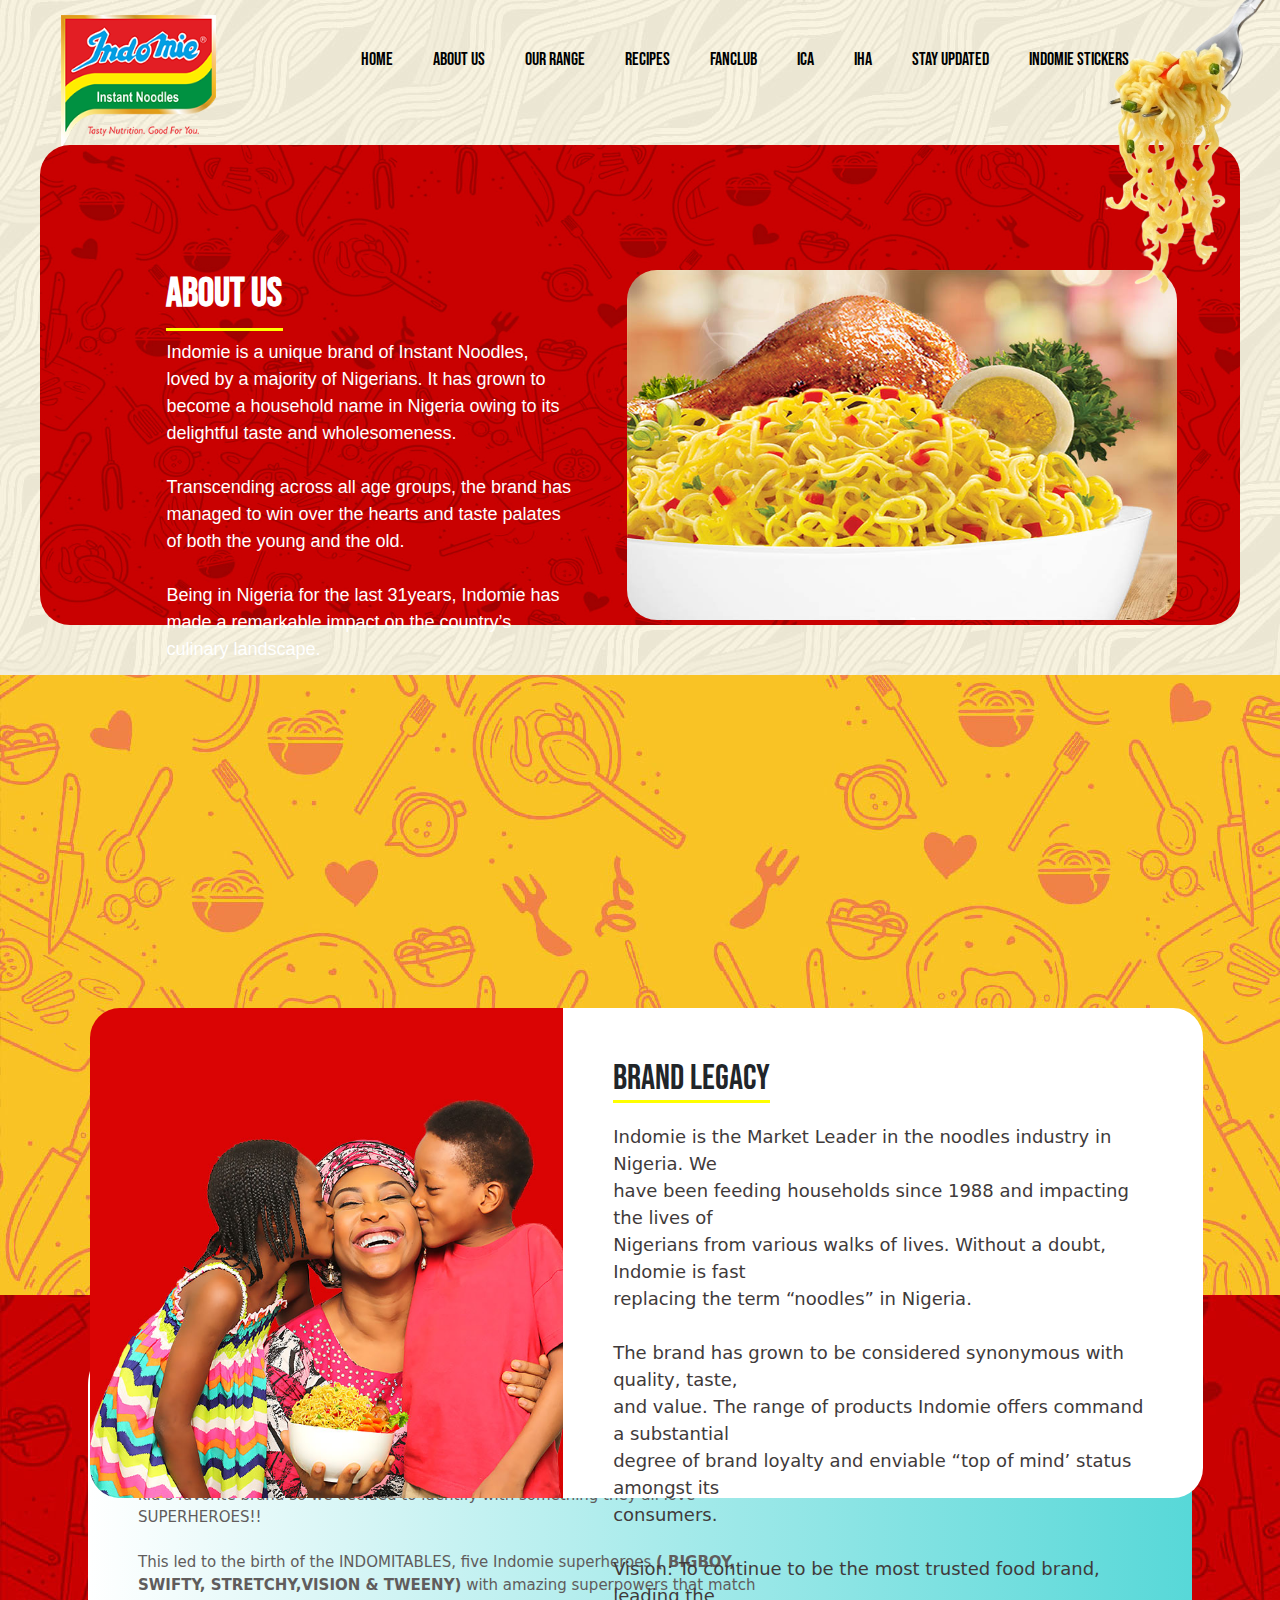
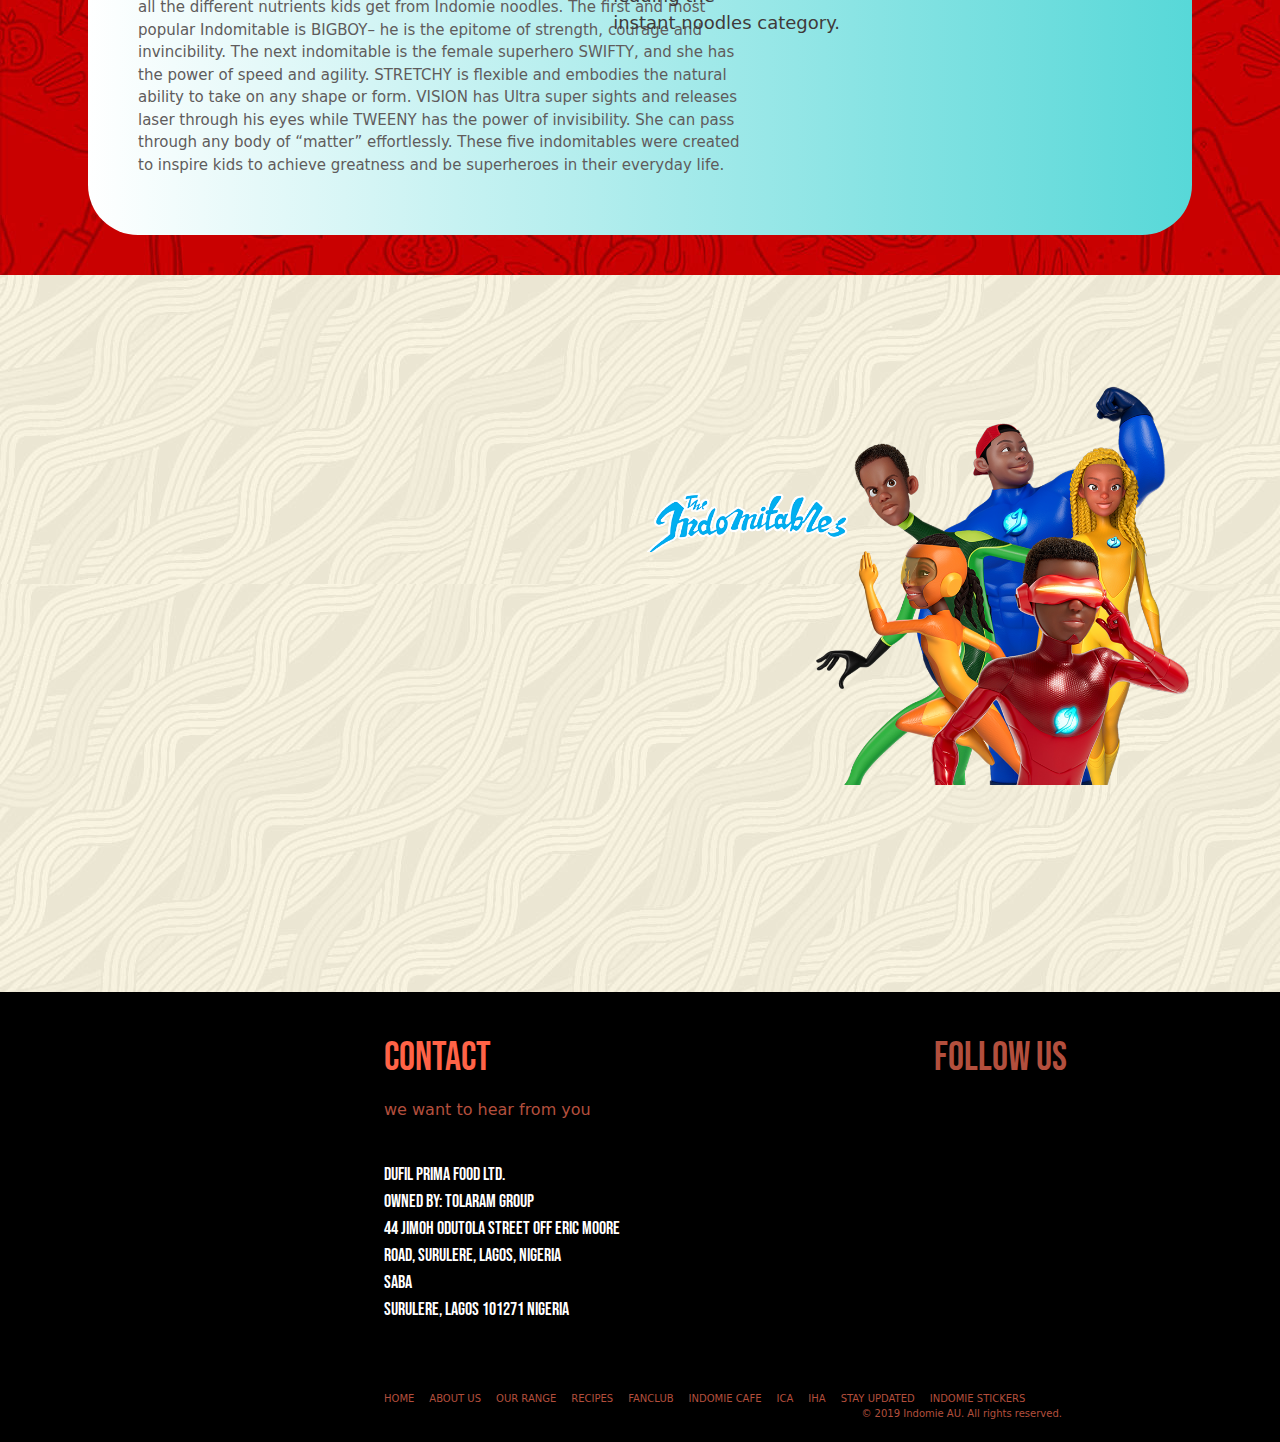
<file: ABOUT US/index.html>
<!DOCTYPE html>
<html lang="en">
<head>
    <meta charset="UTF-8">
    <meta name="viewport" content="width=a, initial-scale=1.0">
    <title>Document</title>
    <link rel="stylesheet" href="about.css">
    <link rel="stylesheet" href="https://cdn.jsdelivr.net/npm/bootstrap@5.3.5/dist/css/bootstrap.min.css">
</head>
<body>
    <header>
        <div class="logo">
            <img src="../indomie-new.png" alt="" width="155px" height="135px">
        </div>

        <div>
            <nav>
                <ul class="nav-list">
                    <li><a class="hoe" href="../index.html">HOME</a></li>
                    <li><a class="hoe" href="../ABOUT US/index.html">ABOUT US</a></li>
                    <li><a class="hoe" href="../OUR RANGE/range.html">OUR RANGE</a></li>
                    <li><a class="hoe" href="../RECIPE/recipe.html">RECIPES</a></li>
                    <li><a class="hoe" href="#">FANCLUB</a></li>
                    <li><a class="hoe" href="#">ICA</a></li>
                    <li><a class="hoe" href="#">IHA</a></li>
                    <li><a class="hoe" href="../STAY UPDATED/stayupdated.html">STAY UPDATED</a></li>
                    <li><a class="hoe" href="#">INDOMIE STICKERS</a></li>
                </ul>
            </nav>
        </div>
    </header>
    <div>
        <img class="homebg mx-auto d-block" src="../home-bottom-bg (1).png" alt="">
        <div class="imgcon">
            <div class="textcon">
                <h1 class="abt">ABOUT US</h1>
                <p>Indomie is a unique brand of Instant Noodles, <br> loved by a majority of Nigerians. It has grown to <br> become a household name in Nigeria owing to its <br> delightful taste and wholesomeness. <br>
                    <br>
                Transcending across all age groups, the brand has <br> managed to win over the hearts and taste palates <br> of both the young and the old. <br>
                    <br>
                Being in Nigeria for the last 31years, Indomie has <br> made a remarkable impact on the country’s <br> culinary landscape.</p>
            </div>
            <div>
                <img class="imgnod" src="../about_nod_1.jpg" alt="" height="350px" width="550px">
            </div>
        </div>
        <div>
            <img class="spoon" src="../spoon.png" alt="" height="200px">
        </div>
    </div>

    <section class="conta">
        <div class="rec"></div>
        <div>
            <div class="res">
                <h1 class="bran">BRAND LEGACY</h1>
                <p class="mar">Indomie is the Market Leader in the noodles industry in Nigeria. We <br> have been feeding households since 1988 and impacting the lives of <br> Nigerians from various walks of lives. Without a doubt, Indomie is fast <br> replacing the term “noodles” in Nigeria.
                <br>
                <br>
                The brand has grown to be considered synonymous with quality, taste, <br> and value. The range of products Indomie offers command a substantial <br> degree of brand loyalty and enviable “top of mind’ status amongst its <br> consumers.
                <br>
                <br>
                Vision: To continue to be the most trusted food brand, leading the <br> instant noodles category.
                </p>
            </div>
        </div>
    </section>

    <section class="sec">
        <div class="sect mx-auto d-block d-flex">
            <div>
                <h1 class="thein">THE INDOMITABLES</h1>
                <P class="asa">As a household name in Nigeria, we also wanted to stamp our authority as every <br> kid’s favorite brand so we decided to identify with something they all love- <br> SUPERHEROES!!
                <br>
                <br>
                This led to the birth of the INDOMITABLES, five Indomie superheroes <b>( BIGBOY, <br>
                SWIFTY, STRETCHY,VISION & TWEENY)</b> with amazing superpowers that match <br>
                all the different nutrients kids get from Indomie noodles. The first and most <br>
                popular Indomitable is BIGBOY– he is the epitome of strength, courage and <br>
                invincibility. The next indomitable is the female superhero SWIFTY, and she has <br>
                the power of speed and agility. STRETCHY is flexible and embodies the natural <br>
                ability to take on any shape or form. VISION has Ultra super sights and releases <br>
                laser through his eyes while TWEENY has the power of invisibility. She can pass <br>
                through any body of “matter” effortlessly. These five indomitables were created <br>
                to inspire kids to achieve greatness and be superheroes in their everyday life.
                </P>
            </div>
            <img class="png" src="../the_indomitables.png" alt="" width="550px" height="400px">
        </div>
    </section>

    <!-- footer -->
     <section class="footer">
        <p class="cont">Contact</p>
        <p class="wew">we want to hear from you</p>
        <p class="duf">Dufil Prima Food Ltd. <br>
            Owned by: Tolaram Group <br>
            44 Jimoh Odutola Street Off Eric Moore <br> Road, Surulere, Lagos, Nigeria <br>
            Saba <br>
            Surulere, Lagos 101271
            Nigeria</p>
        <div>
            <p class="foll">Follow us</p>
            <a href="#"><i class="bi bi-facebook"></i></a>
            <a href="#"><i class="bi bi-instagram"></i></a>
            <a href="#"><i class="bi bi-twitter"></i></a>
            <a href="#"><i class="bi bi-youtube"></i></a>
        </div>
        <div  class="copy">
            <nav class="na">
                <ul class="nav-list1">
                    <li><a class="hom" href="../index.html">HOME</a></li>
                    <li><a class="hom" href="../ABOUT US/index.html">ABOUT US</a></li>
                    <li><a class="hom" href="../OUR RANGE/range.html">OUR RANGE</a></li>
                    <li><a class="hom" href="../RECIPE/recipe.html">RECIPES</a></li>
                    <li><a class="hom" href="#">FANCLUB</a></li>
                    <li><a class="hom" href="#">INDOMIE CAFE</a></li>
                    <li><a class="hom" href="#">ICA</a></li>
                    <li><a class="hom" href="#">IHA</a></li>
                    <li><a class="hom" href="../STAY UPDATED/stayupdated.html">STAY UPDATED</a></li>
                    <li><a class="hom" href="#">INDOMIE STICKERS</a></li>
                </ul>
            </nav>
        </div>
        <div class="copy1">
            <p>© 2019 Indomie AU. All rights reserved.</p>
        </div>
    </section>
</body>
</html>
</file>
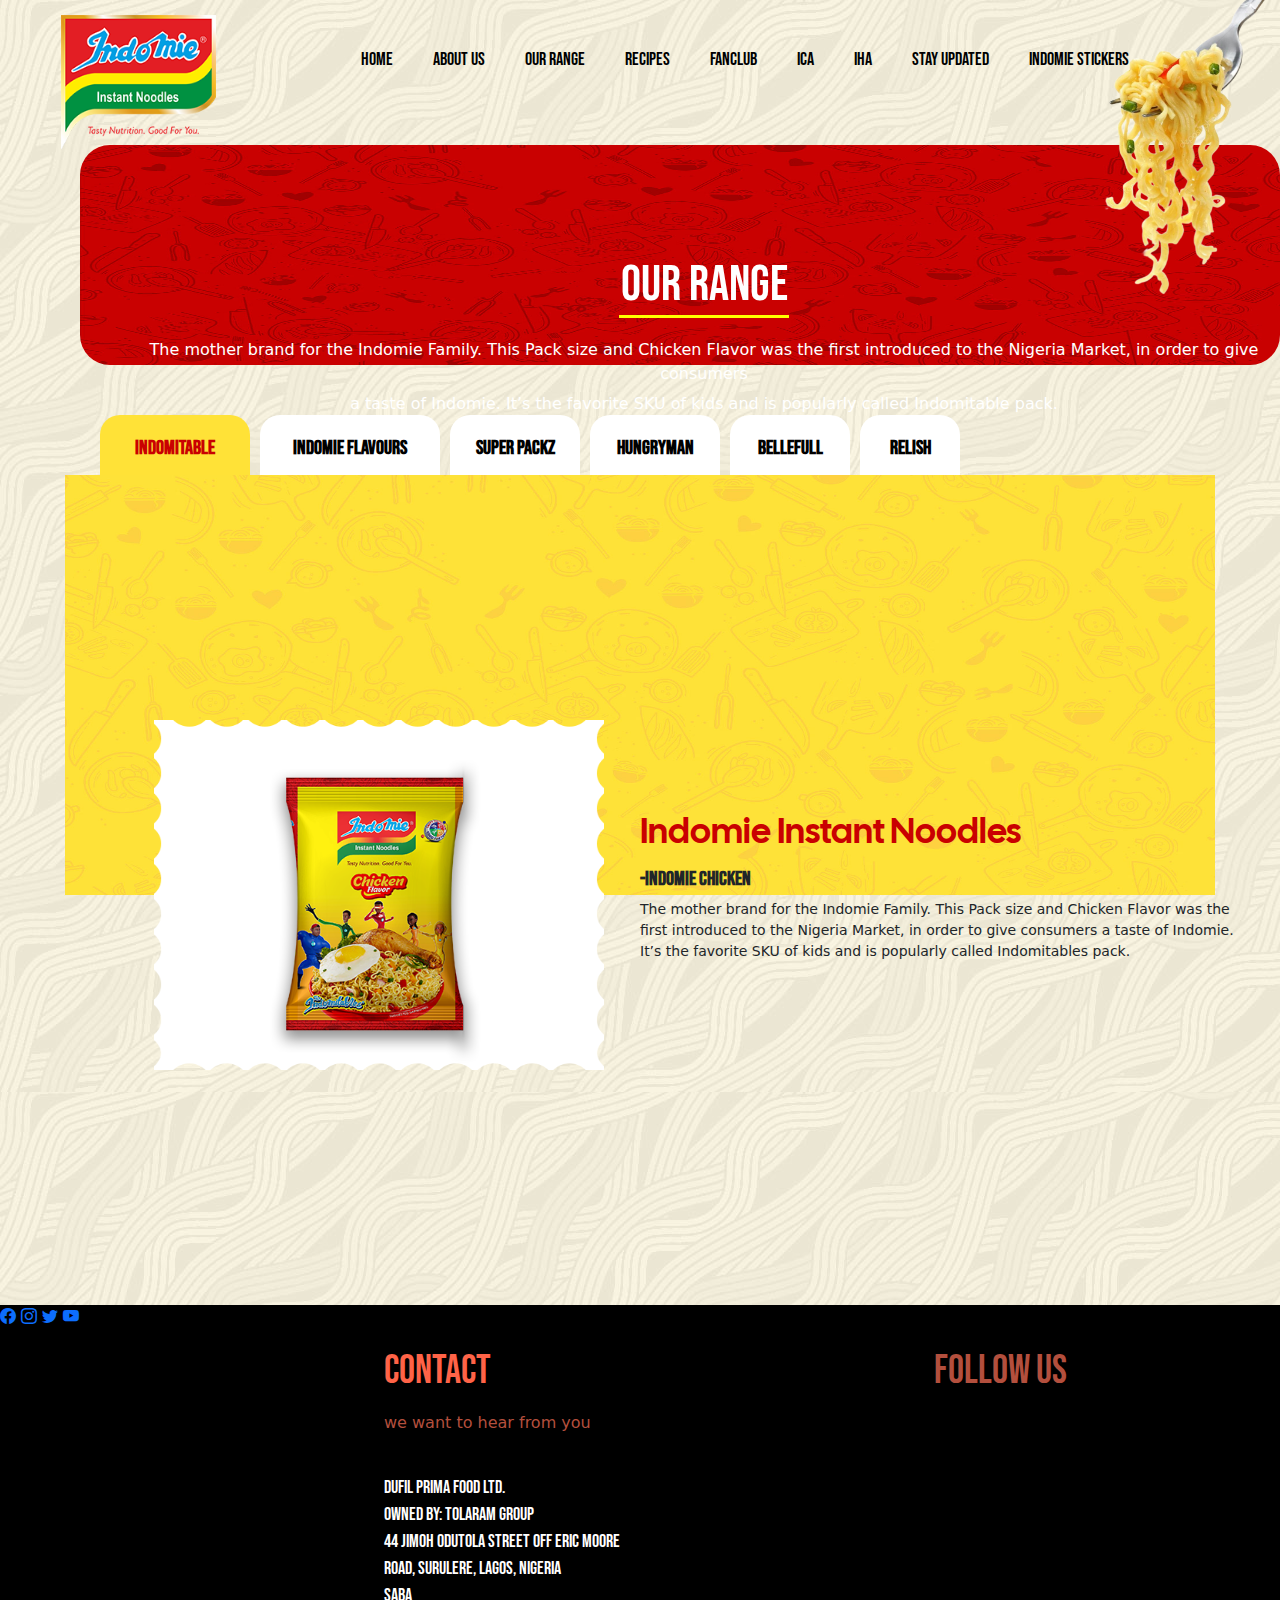
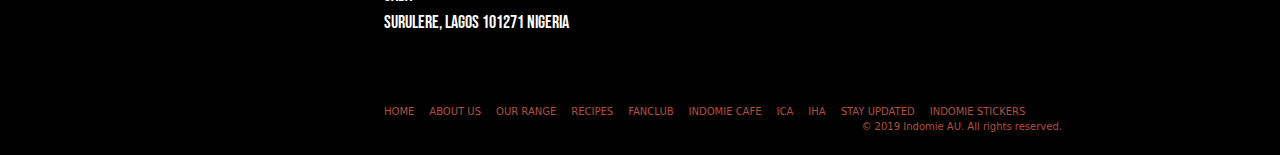
<file: OUR RANGE/range.html>
<!DOCTYPE html>
<html lang="en">
<head>
    <meta charset="UTF-8">
    <meta name="viewport" content="width=device-width, initial-scale=1.0">
    <title>Document</title>
    <link rel="stylesheet" href="./range.css">
     <link rel="stylesheet" href="https://cdn.jsdelivr.net/npm/bootstrap@5.3.5/dist/css/bootstrap.min.css">
    <link rel="stylesheet" href="https://cdn.jsdelivr.net/npm/bootstrap-icons@1.10.5/font/bootstrap-icons.css">
</head>
<body>
    <header>
        <div class="logo">
            <img src="../indomie-new.png" alt="" width="155px" height="135px">
        </div>

        <div>
            <nav>
                <ul class="nav-list">
                    <li><a class="hoe" href="../index.html">HOME</a></li>
                    <li><a class="hoe" href="../ABOUT US/index.html">ABOUT US</a></li>
                    <li><a class="hoe" href="./range.html">OUR RANGE</a></li>
                    <li><a class="hoe" href="#">RECIPES</a></li>
                    <li><a class="hoe" href="#">FANCLUB</a></li>
                    <li><a class="hoe" href="#">ICA</a></li>
                    <li><a class="hoe" href="#">IHA</a></li>
                    <li><a class="hoe" href="../STAY UPDATED/stayupdated.html">STAY UPDATED</a></li>
                    <li><a class="hoe" href="#">INDOMIE STICKERS</a></li>
                </ul>
            </nav>
        </div>
    </header>

    <section>
        <div>
            <img class="homepage" src="../inner-bg-2.jpg" alt="">
            <div class="cen">
                <h1 class="stay">OUR RANGE</h1>
                <p class="tex">The mother brand for the Indomie Family. This Pack size and Chicken Flavor was the first introduced to the Nigeria Market, in order to give consumers<br></p>
                <p class="tes">a taste of Indomie. It’s the favorite SKU of kids and is popularly called Indomitable pack.</p>
            </div>
        </div>
        <div>
            <img class="spoon" src="../spoon.png" alt="" height="200px">
        </div>
    </section>

    <section class="cup">
        <div class="tab">
            <a href="#">Indomitable</a>
        </div>
        <div class="able2">
            <a href="#">Indomie Flavours</a>
        </div>
        <div class="able3">
            <a href="#">Super packz</a>
        </div>
        <div class="able3">
            <a href="#">Hungryman</a>
        </div>
        <div class="able4">
            <a href="#">Bellefull</a>
        </div>
        <div class="able1">
            <a href="#">Relish</a>
        </div>
    </section>

    <section class="ion">
         <div>
            <img class="mx-auto d-block" src="../inner-bg-1.jpg" alt="" width="1150px" height="420px">
        </div>

        <div class="duct">
            <img src="../product-bg.png" alt="" width="450px" height="350px">
        </div>

        <div class="ken">
            <img src="../Chicken-70g-use.png" alt="" width="400px" height="320px">
        </div>

        <div class="all">
            <h1 class="tant">Indomie Instant Noodles</h1>
            <h1 class="chic">-Indomie Chicken</h1>
            <p class="mot">The mother brand for the Indomie Family. This Pack size and Chicken Flavor was the <br>
                first introduced to the Nigeria Market, in order to give consumers a taste of Indomie. <br>
                It’s the favorite SKU of kids and is popularly called Indomitables pack.</p>
        </div>
    </section>

     <!-- footer -->
     <section class="footer">
        <p class="cont">Contact</p>
        <p class="wew">we want to hear from you</p>
        <p class="duf">Dufil Prima Food Ltd. <br>
            Owned by: Tolaram Group <br>
            44 Jimoh Odutola Street Off Eric Moore <br> Road, Surulere, Lagos, Nigeria <br>
            Saba <br>
            Surulere, Lagos 101271
            Nigeria</p>
        <div>
            <p class="foll">Follow us</p>
            <a href="#"><i class="bi bi-facebook"></i></a>
            <a href="#"><i class="bi bi-instagram"></i></a>
            <a href="#"><i class="bi bi-twitter"></i></a>
            <a href="#"><i class="bi bi-youtube"></i></a>
        </div>
        <div  class="copy">
            <nav class="na">
                <ul class="nav-list1">
                    <li><a class="hom" href="../index.html">HOME</a></li>
                    <li><a class="hom" href="../ABOUT US/index.html">ABOUT US</a></li>
                    <li><a class="hom" href="./range.html">OUR RANGE</a></li>
                    <li><a class="hom" href="#">RECIPES</a></li>
                    <li><a class="hom" href="#">FANCLUB</a></li>
                    <li><a class="hom" href="#">INDOMIE CAFE</a></li>
                    <li><a class="hom" href="#">ICA</a></li>
                    <li><a class="hom" href="#">IHA</a></li>
                    <li><a class="hom" href="../STAY UPDATED/stayupdated.html">STAY UPDATED</a></li>
                    <li><a class="hom" href="#">INDOMIE STICKERS</a></li>
                </ul>
            </nav>
        </div>
        <div class="copy1">
            <p>© 2019 Indomie AU. All rights reserved.</p>
        </div>
    </section>
   
</body>
</html>
</file>
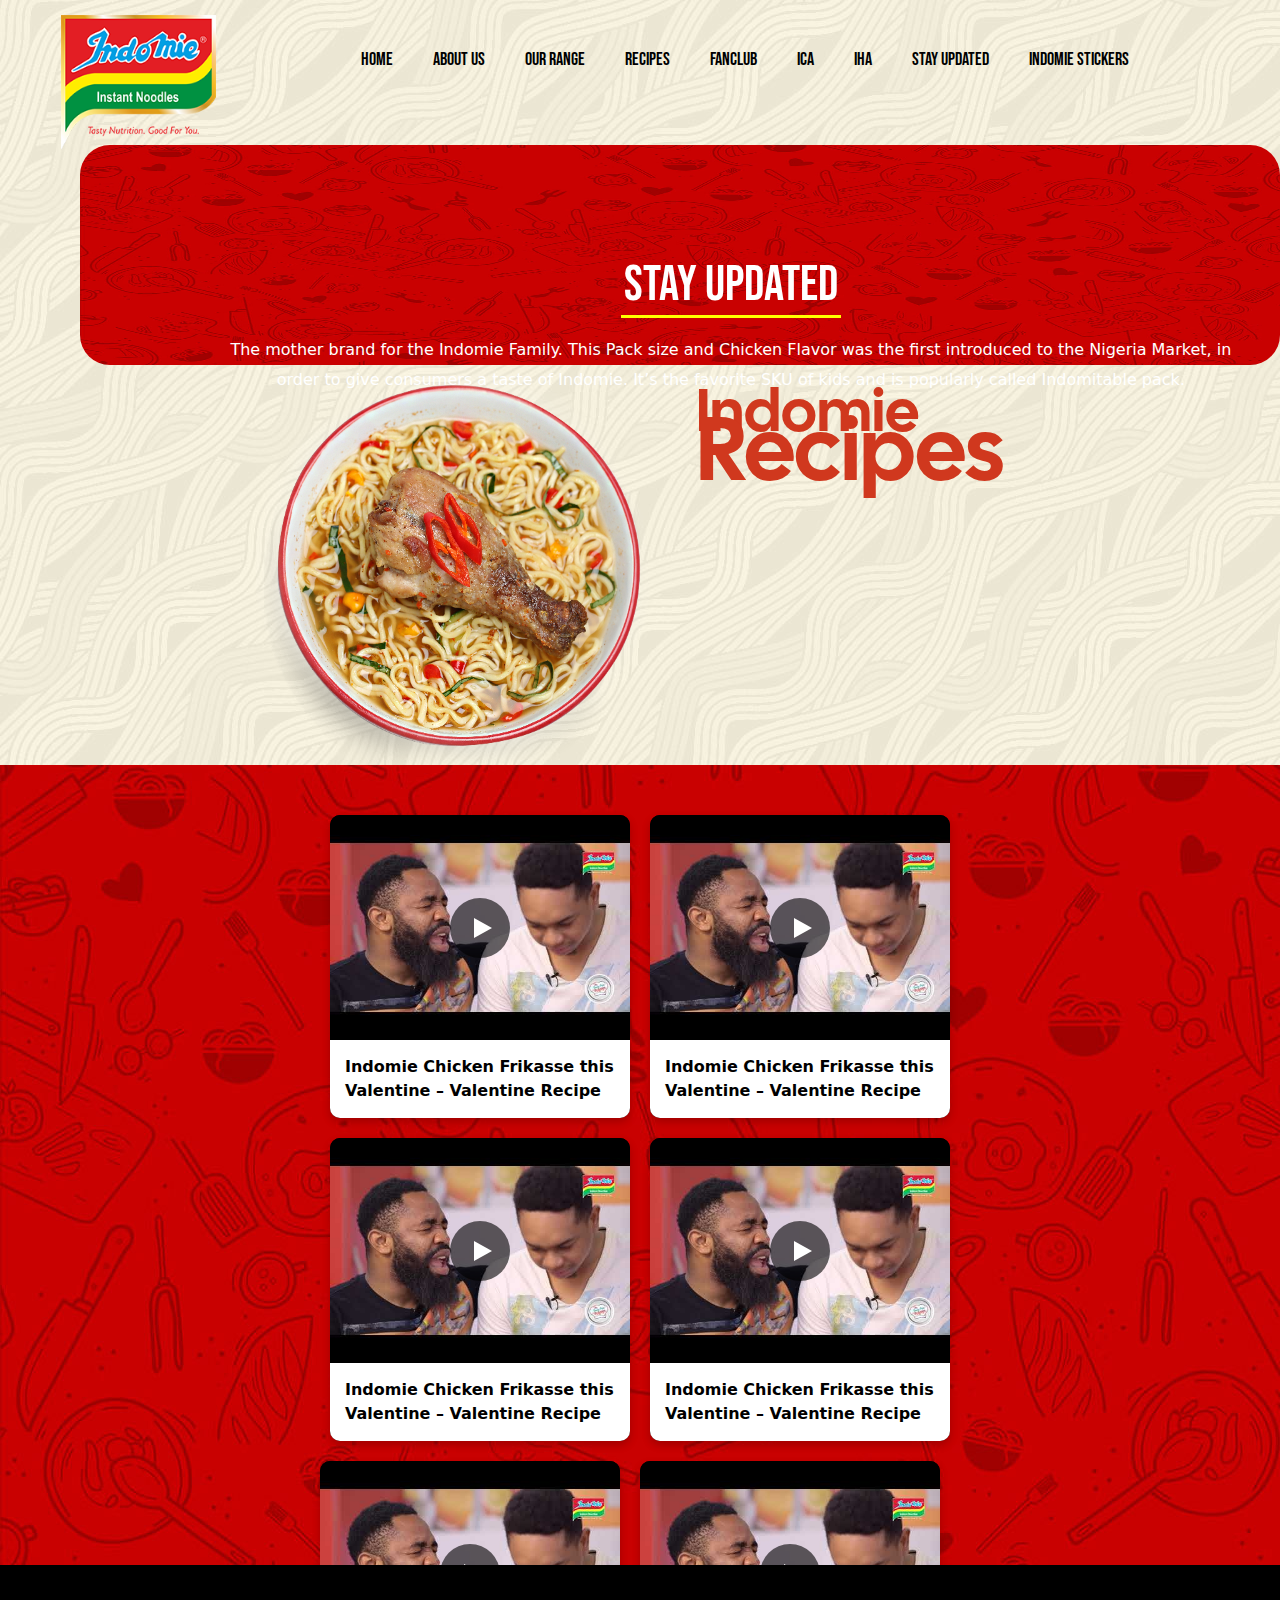
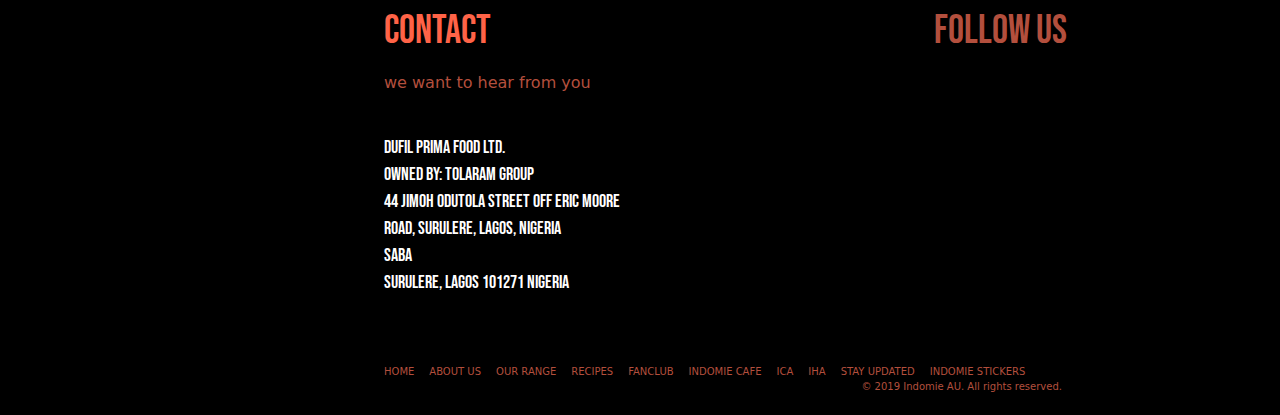
<file: RECIPE/recipe.html>
<!DOCTYPE html>
<html lang="en">
<head>
    <meta charset="UTF-8">
    <meta name="viewport" content="width=device-width, initial-scale=1.0">
    <title>Document</title>
    <link rel="stylesheet" href="./recipe.css">
        <link rel="stylesheet" href="https://cdn.jsdelivr.net/npm/bootstrap@5.3.5/dist/css/bootstrap.min.css">
</head>
<body>
    <header>
        <div class="logo">
            <img src="../indomie-new.png" alt="" width="155px" height="135px">
        </div>

        <div>
            <nav>
                <ul class="nav-list">
                    <li><a class="hoe" href="../index.html">HOME</a></li>
                    <li><a class="hoe" href="../ABOUT US/index.html">ABOUT US</a></li>
                    <li><a class="hoe" href="./range.html">OUR RANGE</a></li>
                    <li><a class="hoe" href="./recipe.html">RECIPES</a></li>
                    <li><a class="hoe" href="#">FANCLUB</a></li>
                    <li><a class="hoe" href="#">ICA</a></li>
                    <li><a class="hoe" href="#">IHA</a></li>
                    <li><a class="hoe" href="../STAY UPDATED/stayupdated.html">STAY UPDATED</a></li>
                    <li><a class="hoe" href="#">INDOMIE STICKERS</a></li>
                </ul>
            </nav>
        </div>
    </header>

    <section>
        <div>
            <img class="homepage" src="../inner-bg-2.jpg" alt="">
            <div class="cen">
                <h1 class="stay">STAY UPDATED</h1>
                <p class="tex">The mother brand for the Indomie Family. This Pack size and Chicken Flavor was the first introduced to the Nigeria Market, in <br></p>
                <p class="tes">order to give consumers a taste of Indomie. It’s the favorite SKU of kids and is popularly called Indomitable pack.</p>
            </div>
        </div>
    </section>

    <section>
        <div class="recip">
            <img src="../recipes.png" alt="" width="400px" height="400px">
            <div>
                <p class="indores">Indomie</p>
                <p class="indore">Recipes</p>
            </div>
        </div>
    </section>

    <section class="last">
        <div class="video-card">
            <div class="video-wrapper">
                <a href="https://www.youtube.com/watch?v=hiY03khQlsc"><img src="./my-cookbook-1.jpg" alt=""></a>
                <div class="play-button"></div>
            </div>
            <div class="video-title">
                <a href="#">Indomie Chicken Frikasse this Valentine – Valentine Recipe</a>
            </div>
        </div>
        <div class="video-card">
            <div class="video-wrapper">
                <a href="https://www.youtube.com/watch?v=hiY03khQlsc"><img src="./my-cookbook-1.jpg" alt=""></a>
                <div class="play-button"></div>
            </div>
            <div class="video-title">
                <a href="#">Indomie Chicken Frikasse this Valentine – Valentine Recipe</a>
            </div>
        </div>
        <div class="video-card">
            <div class="video-wrapper">
                <a href="https://www.youtube.com/watch?v=hiY03khQlsc"><img src="./my-cookbook-1.jpg" alt=""></a>
                <div class="play-button"></div>
            </div>
            <div class="video-title">
                <a href="#">Indomie Chicken Frikasse this Valentine – Valentine Recipe</a>
            </div>
        </div>
        <div class="video-card">
            <div class="video-wrapper">
                <a href="https://www.youtube.com/watch?v=hiY03khQlsc"><img src="./my-cookbook-1.jpg" alt=""></a>
                <div class="play-button"></div>
            </div>
            <div class="video-title">
                <a href="#">Indomie Chicken Frikasse this Valentine – Valentine Recipe</a>
            </div>
        </div>
        <div class="video-card">
            <div class="video-wrapper">
                <a href="https://www.youtube.com/watch?v=hiY03khQlsc"><img src="./my-cookbook-1.jpg" alt=""></a>
                <div class="play-button"></div>
            </div>
            <div class="video-title">
                <a href="#">Indomie Chicken Frikasse this Valentine – Valentine Recipe</a>
            </div>
        </div>
        <div class="video-card">
            <div class="video-wrapper">
                <a href="https://www.youtube.com/watch?v=hiY03khQlsc"><img src="./my-cookbook-1.jpg" alt=""></a>
                <div class="play-button"></div>
            </div>
            <div class="video-title">
                <a href="#">Indomie Chicken Frikasse this Valentine – Valentine Recipe</a>
            </div>
        </div>
        <br>
        <br>
        <ul class="pagination pagination-lg gap-3 pagg">
            <li class="page-item"><a class="bg-danger text-white  border-0 p-2 border-1 rounded text-decoration-none" >1</a></li>
            <li class="page-item"><a class=" bg-black text-white  border-0 p-2 border-1 rounded text-decoration-none" href="//indomie.ng/our-recipes/page/2/">2</a></li>
            <li class="page-item"><a class="bg-black text-white  border-0 p-2 border-1 rounded text-decoration-none" href="//indomie.ng/our-recipes/page/3/">3</a></li>
            <li class="page-item"><a class="bg-danger text-white  border-0 p-2 border-1 rounded text-decoration-none" >...</a></li>
            <li class="page-item"><a class="bg-black text-white  border-0 p-2 border-1 rounded text-decoration-none" href="//indomie.ng/our-recipes/page/6/">6</a></li>
            <li class="page-item"><a class="bg-danger text-white  border-0 p-2 border-1 rounded text-decoration-none" href="//indomie.ng/our-recipes/page/2/">Next</a></li>
        </ul>
    </section>

    <!-- footer -->
     <section class="footer">
        <p class="cont">Contact</p>
        <p class="wew">we want to hear from you</p>
        <p class="duf">Dufil Prima Food Ltd. <br>
            Owned by: Tolaram Group <br>
            44 Jimoh Odutola Street Off Eric Moore <br> Road, Surulere, Lagos, Nigeria <br>
            Saba <br>
            Surulere, Lagos 101271
            Nigeria</p>
        <div>
            <p class="foll">Follow us</p>
            <a href="#"><i class="bi bi-facebook"></i></a>
            <a href="#"><i class="bi bi-instagram"></i></a>
            <a href="#"><i class="bi bi-twitter"></i></a>
            <a href="#"><i class="bi bi-youtube"></i></a>
        </div>
        <div  class="copy">
            <nav class="na">
                <ul class="nav-list1">
                    <li><a class="hom" href="../index.html">HOME</a></li>
                    <li><a class="hom" href="../ABOUT US/index.html">ABOUT US</a></li>
                    <li><a class="hom" href="../OUR RANGE/range.html">OUR RANGE</a></li>
                    <li><a class="hom" href="./recipe.html">RECIPES</a></li>
                    <li><a class="hom" href="#">FANCLUB</a></li>
                    <li><a class="hom" href="#">INDOMIE CAFE</a></li>
                    <li><a class="hom" href="#">ICA</a></li>
                    <li><a class="hom" href="#">IHA</a></li>
                    <li><a class="hom" href="./stayupdated.html">STAY UPDATED</a></li>
                    <li><a class="hom" href="#">INDOMIE STICKERS</a></li>
                </ul>
            </nav>
        </div>
        <div class="copy1">
            <p>© 2019 Indomie AU. All rights reserved.</p>
        </div>
    </section>
</body>
</html>
</file>
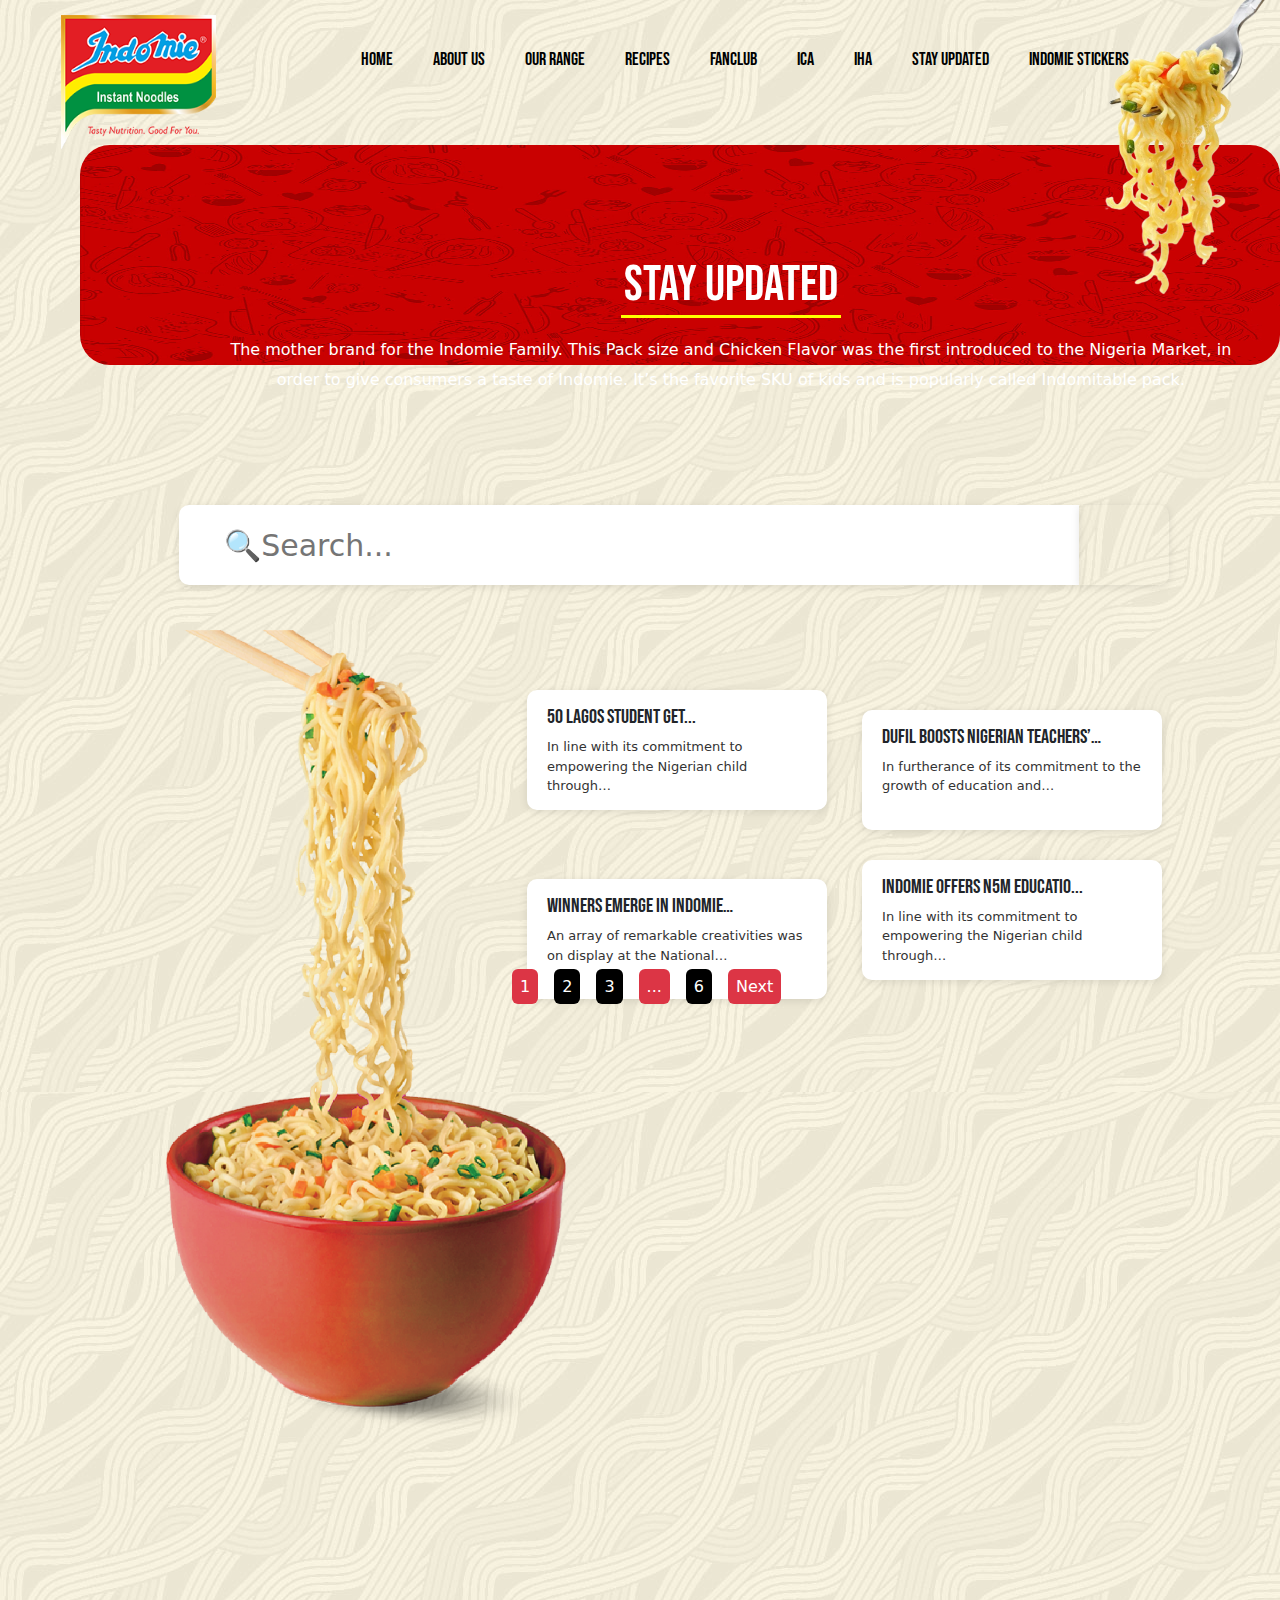
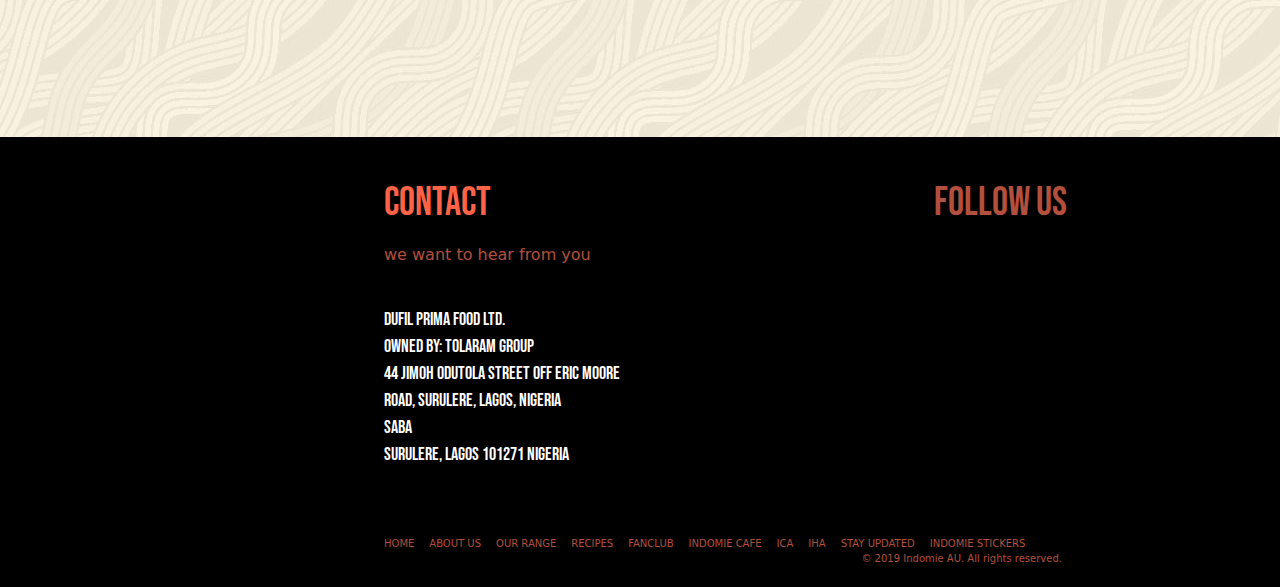
<file: STAY UPDATED/stayupdated.html>
<!DOCTYPE html>
<html lang="en">
<head>
    <meta charset="UTF-8">
    <meta name="viewport" content="width=device-width, initial-scale=1.0">
    <title>Document</title>
    <link rel="stylesheet" href="./stayupdated.css">
    <link rel="stylesheet" href="https://cdn.jsdelivr.net/npm/bootstrap@5.3.5/dist/css/bootstrap.min.css">
</head>
<body>
    <header>
        <div class="logo">
            <img src="../indomie-new.png" alt="" width="155px" height="135px">
        </div>

        <div>
            <nav>
                <ul class="nav-list">
                    <li><a class="hoe" href="../index.html">HOME</a></li>
                    <li><a class="hoe" href="../ABOUT US/index.html">ABOUT US</a></li>
                    <li><a class="hoe" href="../OUR RANGE/range.html">OUR RANGE</a></li>
                    <li><a class="hoe" href="../RECIPE/recipe.html">RECIPES</a></li>
                    <li><a class="hoe" href="#">FANCLUB</a></li>
                    <li><a class="hoe" href="#">ICA</a></li>
                    <li><a class="hoe" href="#">IHA</a></li>
                    <li><a class="hoe" href="./stayupdated.html">STAY UPDATED</a></li>
                    <li><a class="hoe" href="#">INDOMIE STICKERS</a></li>
                </ul>
            </nav>
        </div>
    </header>

    <section>
        <div>
            <img class="homepage" src="../inner-bg-2.jpg" alt="">
            <div class="cen">
                <h1 class="stay">STAY UPDATED</h1>
                <p class="tex">The mother brand for the Indomie Family. This Pack size and Chicken Flavor was the first introduced to the Nigeria Market, in <br></p>
                <p class="tes">order to give consumers a taste of Indomie. It’s the favorite SKU of kids and is popularly called Indomitable pack.</p>
            </div>
        </div>
        <div>
            <img class="spoon" src="../spoon.png" alt="" height="200px">
        </div>
    </section>

    <section class="noo">
        <img src="../noodle-bowl.png" alt="" width="400px" height="800px">
    </section>

    <section class="coner">
        <div class="search-container">
            <input type="text" placeholder="🔍Search...">
            <button class="bon"></button>
        </div>
    </section>

    <section class="tion">
        <div class="bus">
            <div class="bux">
                <h1 class="lag"><a href="#">50 Lagos Student Get...</a></h1>
                <p class="lin">In line with its commitment to <br> empowering the Nigerian child through…</p>
            </div>
            <div class="bux">
                <h1 class="lag"><a href="#">Dufil boosts Nigerian Teachers’…</a></h1>
                <p class="lin">In furtherance of its commitment to the <br> growth of education and…</p>
            </div>
            <div class="bux">
                <h1 class="lag"><a href="#">Winners Emerge In Indomie…</a></h1>
                <p class="lin">An array of remarkable creativities was <br> on display at the National…</p>
            </div>
            <div class="bux">
                <h1 class="lag"><a href="#">Indomie Offers N5m Educatio...</a></h1>
                <p class="lin">In line with its commitment to <br> empowering the Nigerian child through…</p>
            </div>
        </div>
        <ul class="pagination pagination-lg gap-3 pagg">
             <li class="page-item"><a class="bg-danger text-white  border-0 p-2 border-1 rounded text-decoration-none" >1</a></li>
             <li class="page-item"><a class=" bg-black text-white  border-0 p-2 border-1 rounded text-decoration-none" href="//indomie.ng/our-recipes/page/2/">2</a></li>
             <li class="page-item"><a class="bg-black text-white  border-0 p-2 border-1 rounded text-decoration-none" href="//indomie.ng/our-recipes/page/3/">3</a></li>
             <li class="page-item"><a class="bg-danger text-white  border-0 p-2 border-1 rounded text-decoration-none" >...</a></li>
             <li class="page-item"><a class="bg-black text-white  border-0 p-2 border-1 rounded text-decoration-none" href="//indomie.ng/our-recipes/page/6/">6</a></li>
             <li class="page-item"><a class="bg-danger text-white  border-0 p-2 border-1 rounded text-decoration-none" href="//indomie.ng/our-recipes/page/2/">Next</a></li>
         </ul>
    </section>


     <!-- footer -->
     <section class="footer">
        <p class="cont">Contact</p>
        <p class="wew">we want to hear from you</p>
        <p class="duf">Dufil Prima Food Ltd. <br>
            Owned by: Tolaram Group <br>
            44 Jimoh Odutola Street Off Eric Moore <br> Road, Surulere, Lagos, Nigeria <br>
            Saba <br>
            Surulere, Lagos 101271
            Nigeria</p>
        <div>
            <p class="foll">Follow us</p>
            <a href="#"><i class="bi bi-facebook"></i></a>
            <a href="#"><i class="bi bi-instagram"></i></a>
            <a href="#"><i class="bi bi-twitter"></i></a>
            <a href="#"><i class="bi bi-youtube"></i></a>
        </div>
        <div  class="copy">
            <nav class="na">
                <ul class="nav-list1">
                    <li><a class="hom" href="../index.html">HOME</a></li>
                    <li><a class="hom" href="../ABOUT US/index.html">ABOUT US</a></li>
                    <li><a class="hom" href="../OUR RANGE/range.html">OUR RANGE</a></li>
                    <li><a class="hom" href="../RECIPE/recipe.html">RECIPES</a></li>
                    <li><a class="hom" href="#">FANCLUB</a></li>
                    <li><a class="hom" href="#">INDOMIE CAFE</a></li>
                    <li><a class="hom" href="#">ICA</a></li>
                    <li><a class="hom" href="#">IHA</a></li>
                    <li><a class="hom" href="./stayupdated.html">STAY UPDATED</a></li>
                    <li><a class="hom" href="#">INDOMIE STICKERS</a></li>
                </ul>
            </nav>
        </div>
        <div class="copy1">
            <p>© 2019 Indomie AU. All rights reserved.</p>
        </div>
    </section>
</body>
</html>
</file>
<file: ABOUT US/about.css>
@import url('https://fonts.googleapis.com/css2?family=Bebas+Neue&display=swap');
@import url('https://fonts.googleapis.com/css2?family=Cal+Sans&display=swap');

body{
    background-image: url(../home-bg2.jpeg);
}

header{
    display: flex;
    justify-content: space-around;
    padding: 15px;
}

.logo{
    margin-left: -10px;
}

nav{
    padding-top: 30px;
    font-size: large;
    margin-right: 80px;
}

nav ul{
    list-style: none;
    display: flex;
    gap: 40px;
}

li .hoe{
    font-family: 'Bebas Neue', cursive;
    color: black;
    text-decoration: none;
    font-weight: 500;
}

li .hoe:hover{
    color: #ff2600;
    transition: 0.5s;
}

.homebg{
    border-radius: 30px;
    height: 480px;
    width: 1200px;
    margin-top: -20px;
}

.spoon {
    position: absolute;
    top: 0;
    right: 0;
    height: 300px;
    width: 200px;
    z-index: 10;
}
  
.spoon img {
    width: 100%;
    transform: rotate(-15deg);
}

.imgcon{
    display: flex;
}

.textcon{
    position: absolute;
    top: 30%;
    left: 13%;
    color: white;
    font-family:'Franklin Gothic Medium', 'Arial Narrow', Arial, sans-serif;
    font-size: 18px;
}

.abt{
    font-family: 'Bebas Neue', cursive;
    color: white;
    text-decoration: none;
    font-weight: 600;
    border-bottom: 3px solid yellow;
    width: 117px;
    padding-bottom: 10px;
}

.imgnod{
    border-radius: 30px;
    position: absolute;
    left: 49%;
    top: 30%;
}
.conta{
    background-image: url(../about-bg1.jpg);
    margin-top: 50px;
    height: 620px;
}

.rec{
    background-image: url(../about-pic1-1.jpg);
    background-size: cover;
    width: 510px;
    height: 490px;
    border-radius: 30px 0 0 30px;
    margin-left: 90px;
    position: absolute;
    top: 112%;
}

.res{
    background-color: white;
    width: 50%;
    height: 490px;
    border-radius: 0 30px 30px 0;
    margin-left: 44%;
    position: absolute;
    top: 112%;
    padding: 50px;
}

.bran{
    font-family: 'Bebas Neue', cursive;
    font-size: 35px;
    font-weight: 400;
    border-bottom: 3px solid yellow;
    width: 157px;
}

.mar{
    margin-top: 20px;
    font-size: 18px;
    color: rgb(64, 58, 58);
}

.sec{
    background-image: url(../inner-bg-2.jpg);
    padding: 40px;
}

.sect{
    background:linear-gradient(to right, white, rgb(87, 216, 216));
    width: 92%;
    height: 500px;
    border-radius: 50px;
}

.thein{
    font-size: 30px;
    font-family: 'Bebas Neue', cursive;
    font-weight: 600;
    color: #cb2508;
    margin-top: 40px;
    padding-left: 50px;
}

.asa{
    font-size: 15px;
    margin-top: 50px;
    padding-left: 50px;
    color: rgb(96, 92, 92);
}

.png{
    position: absolute;
    top: 220.5%;
    left: 50%;
}

.footer{
    position: absolute;
    background-color: black;
    width: 100%;
    height: 450px;
    top: 288%;
    left: 0;
}

.cont{
    font-size: 40px;
    font-family: 'Bebas Neue', cursive;
    color: tomato;
    position: absolute;
    top: 8%;
    left: 30%;
}

.wew{
    margin-top: -25px;
    position: absolute;
    top: 29%;
    left: 30%;
    color: #b34f3d;
}

.duf{
    margin-top: -25px;
    position: absolute;
    top: 43%;
    left: 30%;
    font-family: 'Bebas Neue', cursive;
    color: white;
    font-size: 18px;
}

.foll{
    position: absolute;
    left: 73%;
    top: 8%;
    font-size: 40px;
    font-family: 'Bebas Neue', cursive;
    color: #b34f3d;
}

.copy{
    position: absolute;
    left: 27.5%;
    top: 80%;
}

.na{
    padding-top: 30px;
    font-size: large;
    margin-right: 80px;
}

.na ul{
    list-style: none;
    display: flex;
    gap: 15px;
}

li .hom{
    color: #b34f3d;
    text-decoration: none;
    font-size: 10px;
}

li .hom:hover{
    color: white;
    transition: 0.5s;
}

.copy1{
    position: absolute;
    font-size: 10px;
    left: 67.3%;
    top: 92%;
    color: #b34f3d;
}
</file>
<file: OUR RANGE/range.css>
@import url('https://fonts.googleapis.com/css2?family=Bebas+Neue&display=swap');
@import url('https://fonts.googleapis.com/css2?family=Cal+Sans&display=swap');

body{
    background-image: url(../home-bg2.jpeg);
}

header{
    display: flex;
    justify-content: space-around;
    padding: 15px;
}

.logo{
    margin-left: -10px;
}

nav{
    padding-top: 30px;
    font-size: large;
    margin-right: 80px;
}

nav ul{
    list-style: none;
    display: flex;
    gap: 40px;
}

li .hoe{
    font-family: 'Bebas Neue', cursive;
    color: black;
    text-decoration: none;
    font-weight: 500;
}

li .hoe:hover{
    color: #ff2600;
    transition: 0.5s;
}

.spoon {
    position: absolute;
    top: 0;
    right: 0;
    height: 300px;
    width: 200px;
    z-index: 10;
}
  
.spoon img {
    width: 100%;
    transform: rotate(-15deg);
}
  
.homepage{
    border-radius: 30px;
    height: 220px;
    width: 1200px;
    margin-top: -20px;
    margin-left: 80px;
}

.cen{
    text-align: center;
    position: absolute;
    top: 25%;
    left: 10%;
}

.stay{
    font-size: 50px;
    font-family: 'Bebas Neue', cursive;
    color: white;
    margin: 30px auto 0 auto;
    border-bottom: 3px solid yellow;
    width: 170px;
    text-align: center;
}

.tex{
    margin-top: 20px;
    color: white;
    text-align: center;
}

.tes{
    margin-top: -10px;
    color: white;
    text-align: center;
}

.cup{
    margin-top: 50px;
    margin-left: 100px;
    display: inline-flex;
    gap: 10px;
}

.tab{
    border: 3px solid transparent;
    background-color: #ffe237;
    width: 150px;
    height: 60px;
    border-radius: 20px 20px 0 0;
    text-align: center;
    padding: 15px;
}

.tab a{
    text-decoration: none;
    font-size: 20px;
    font-family: 'Bebas Neue', cursive;
    color: #c90101;
    font-weight: bold;
}

.able{
    border: 3px solid transparent;
    background-color: white;
    width: 150px;
    height: 60px;
    border-radius: 20px 20px 0 0;
    text-align: center;
    padding: 15px;
}

.able a{
    text-decoration: none;
    font-size: 20px;
    font-family: 'Bebas Neue', cursive;
    color: black;
    font-weight: bold;
    transition: color 0.3s ease;
}

.able a:hover{
    color: #c90101;
}

.able2{
     border: 3px solid transparent;
    background-color: white;
    width: 180px;
    height: 60px;
    border-radius: 20px 20px 0 0;
    text-align: center;
    padding: 15px;
}

.able2 a{
    text-decoration: none;
    font-size: 20px;
    font-family: 'Bebas Neue', cursive;
    color: black;
    font-weight: bold;
    transition: color 0.3s ease;
}

.able2 a:hover{
    color: #c90101;

}
.able3{
     border: 3px solid transparent;
    background-color: white;
    width: 130px;
    height: 60px;
    border-radius: 20px 20px 0 0;
    text-align: center;
    padding: 15px;
}

.able3 a{
    text-decoration: none;
    font-size: 20px;
    font-family: 'Bebas Neue', cursive;
    color: black;
    font-weight: bold;
    transition: color 0.3s ease;
}

.able3 a:hover{
    color: #c90101;
}

.able4{
     border: 3px solid transparent;
    background-color: white;
    width: 120px;
    height: 60px;
    border-radius: 20px 20px 0 0;
    text-align: center;
    padding: 15px;
}

.able4 a{
    text-decoration: none;
    font-size: 20px;
    font-family: 'Bebas Neue', cursive;
    color: black;
    font-weight: bold;
    transition: color 0.3s ease;
}

.able4 a:hover{
    color: #c90101;
}

.able1{
    border: 3px solid transparent;
    background-color: white;
    width: 100px;
    height: 60px;
    border-radius: 20px 20px 0 0;
    text-align: center;
    padding: 15px;
}

.able1 a{
    text-decoration: none;
    font-size: 20px;
    font-family: 'Bebas Neue', cursive;
    color: black;
    font-weight: bold;
    transition: color 0.3s ease;
}

.able1 a:hover{
    color: #c90101;
}

.duct{
    position: absolute;
    top: 80%;
    left: 12%;
}

.ken{
    position: absolute;
    top: 83%;
    left: 14%;
}

.all{
    position: absolute;
    top: 90%;
    left: 50%;
    font-size: 15px;
}

.tant{
    font-size: 35px;
    font-family: "Cal Sans", sans-serif;
    color: #c90101;
}

.chic{
    font-size: 20px;
    margin-top: 15px;
    font-family: 'Bebas Neue', cursive;
    font-weight: bold;
}

.mot{
    font-size: 14px;
}

.footer{
    position: absolute;
    background-color: black;
    width: 100%;
    height: 450px;
    top: 145%;
    left: 0;
}

.cont{
    font-size: 40px;
    font-family: 'Bebas Neue', cursive;
    color: tomato;
    position: absolute;
    top: 8%;
    left: 30%;
}

.wew{
    margin-top: -25px;
    position: absolute;
    top: 29%;
    left: 30%;
    color: #b34f3d;
}

.duf{
    margin-top: -25px;
    position: absolute;
    top: 43%;
    left: 30%;
    font-family: 'Bebas Neue', cursive;
    color: white;
    font-size: 18px;
}

.foll{
    position: absolute;
    left: 73%;
    top: 8%;
    font-size: 40px;
    font-family: 'Bebas Neue', cursive;
    color: #b34f3d;
}

.copy{
    position: absolute;
    left: 27.5%;
    top: 80%;
}

.na{
    padding-top: 30px;
    font-size: large;
    margin-right: 80px;
}

.na ul{
    list-style: none;
    display: flex;
    gap: 15px;
}

li .hom{
    color: #b34f3d;
    text-decoration: none;
    font-size: 10px;
}

li .hom:hover{
    color: white;
    transition: 0.5s;
}

.copy1{
    position: absolute;
    font-size: 10px;
    left: 67.3%;
    top: 92%;
    color: #b34f3d;
}
</file>
<file: RECIPE/recipe.css>
@import url('https://fonts.googleapis.com/css2?family=Bebas+Neue&display=swap');
@import url('https://fonts.googleapis.com/css2?family=Cal+Sans&display=swap');

body{
    background-image: url(../home-bg2.jpeg);
}

header{
    display: flex;
    justify-content: space-around;
    padding: 15px;
}

.logo{
    margin-left: -10px;
}

nav{
    padding-top: 30px;
    font-size: large;
    margin-right: 80px;
}

nav ul{
    list-style: none;
    display: flex;
    gap: 40px;
}

li .hoe{
    font-family: 'Bebas Neue', cursive;
    color: black;
    text-decoration: none;
    font-weight: 500;
}

li .hoe:hover{
    color: #ff2600;
    transition: 0.5s;
}

.homepage{
    border-radius: 30px;
    height: 220px;
    width: 1200px;
    margin-top: -20px;
    margin-left: 80px;
}

.cen{
    text-align: center;
    position: absolute;
    top: 25%;
    left: 18%;
}

.stay{
    font-size: 50px;
    font-family: 'Bebas Neue', cursive;
    color: white;
    margin: 30px auto 0 auto;
    border-bottom: 3px solid yellow;
    width: 220px;
    text-align: center;
}

.tex{
    margin-top: 20px;
    color: white;
}

.tes{
    margin-top: -10px;
    color: white;
}

.recip{
    margin-left: 20%;
    display: flex;
}

.indores{
    font-size: 60px;
    font-family: "Cal Sans", sans-serif;
    margin-left: 40px;
    color: #d0381e;
    
}

.indore{
    font-size: 90px;
    font-family: "Cal Sans", sans-serif;
    margin-top: -90px;
    margin-left: 40px;
    color: #d0381e;
}

.last{
    background-image: url(../inner-bg-2.jpg);
    height: 800px;
    padding: 50px 200px;
    display: flex;
    flex-wrap: wrap;
    gap: 20px;
    justify-content: center;
}
.video-card {
    width: 300px;
    border-radius: 10px;
    overflow: hidden;
    box-shadow: 0 4px 8px rgba(0,0,0,0.2);
    background-color: black;
}

.video-wrapper {
    position: relative;
    cursor: pointer;
}

.video-wrapper img {
    width: 100%;
    display: block;
}

.play-button {
    position: absolute;
    top: 50%;
    left: 50%;
    transform: translate(-50%, -50%);
    width: 60px;
    height: 60px;
    background-color: rgba(0, 0, 0, 0.6);
    border-radius: 50%;
    display: flex;
    justify-content: center;
    align-items: center;
}

.play-button::before {
    content: '';
    border-style: solid;
    border-width: 10px 0 10px 18px;
    border-color: transparent transparent transparent white;
    margin-left: 5px;
}

.video-card:hover{
    background-color: black;
    color: white;
}

.video-title {
    padding: 15px;
    font-weight: bold;
    font-size: 16px;
    background-color: white;
    transition: background-color 0.3s, color 0.3s;
}

.video-title:hover {
    background-color: black;
    color: white;
}

.video-title a {
    text-decoration: none;
    color: black;
    transition: color 0.3s;
}

.video-card:hover .video-title a:hover {
    color: red;
}

.video-card:hover .video-title a {
    color: white;
}

.video-wrapper:hover ~ .video-title {
    background-color: black;
    color: white;
}

.video-wrapper:hover ~ .video-title a {
    color: white;
}

.footer{
    position: absolute;
    background-color: black;
    width: 100%;
    height: 450px;
    top: 180;
    left: 0;
}

.cont{
    font-size: 40px;
    font-family: 'Bebas Neue', cursive;
    color: tomato;
    position: absolute;
    top: 8%;
    left: 30%;
}

.wew{
    margin-top: -25px;
    position: absolute;
    top: 29%;
    left: 30%;
    color: #b34f3d;
}

.duf{
    margin-top: -25px;
    position: absolute;
    top: 43%;
    left: 30%;
    font-family: 'Bebas Neue', cursive;
    color: white;
    font-size: 18px;
}

.foll{
    position: absolute;
    left: 73%;
    top: 8%;
    font-size: 40px;
    font-family: 'Bebas Neue', cursive;
    color: #b34f3d;
}

.copy{
    position: absolute;
    left: 27.5%;
    top: 80%;
}

.na{
    padding-top: 30px;
    font-size: large;
    margin-right: 80px;
}

.na ul{
    list-style: none;
    display: flex;
    gap: 15px;
}

li .hom{
    color: #b34f3d;
    text-decoration: none;
    font-size: 10px;
}

li .hom:hover{
    color: white;
    transition: 0.5s;
}

.copy1{
    position: absolute;
    font-size: 10px;
    left: 67.3%;
    top: 92%;
    color: #b34f3d;
}
</file>
<file: STAY UPDATED/stayupdated.css>
@import url('https://fonts.googleapis.com/css2?family=Bebas+Neue&display=swap');
@import url('https://fonts.googleapis.com/css2?family=Cal+Sans&display=swap');

body{
    background-image: url(../home-bg2.jpeg);
}

header{
    display: flex;
    justify-content: space-around;
    padding: 15px;
}

.logo{
    margin-left: -10px;
}

nav{
    padding-top: 30px;
    font-size: large;
    margin-right: 80px;
}

nav ul{
    list-style: none;
    display: flex;
    gap: 40px;
}

li .hoe{
    font-family: 'Bebas Neue', cursive;
    color: black;
    text-decoration: none;
    font-weight: 500;
}

li .hoe:hover{
    color: #ff2600;
    transition: 0.5s;
}

.spoon {
    position: absolute;
    top: 0;
    right: 0;
    height: 300px;
    width: 200px;
    z-index: 10;
}
  
.spoon img {
    width: 100%;
    transform: rotate(-15deg);
}
  
.homepage{
    border-radius: 30px;
    height: 220px;
    width: 1200px;
    margin-top: -20px;
    margin-left: 80px;
}

.cen{
    text-align: center;
    position: absolute;
    top: 25%;
    left: 18%;
}

.stay{
    font-size: 50px;
    font-family: 'Bebas Neue', cursive;
    color: white;
    margin: 30px auto 0 auto;
    border-bottom: 3px solid yellow;
    width: 220px;
    text-align: center;
}

.tex{
    margin-top: 20px;
    color: white;
}

.tes{
    margin-top: -10px;
    color: white;
}

.noo{
    position: absolute;
    top: 70%;
    left: 13%;
}

.coner{
    position: absolute;
    top: 45%;
    left: 14%;
}

.search-container {
    width: 900px;
    height: 80px;
    margin: 100px auto;
    display: flex;
    align-items: center;
    background-color: white;
    padding: 10px 15px;
    border-radius: 10px 0 0 10px;
    box-shadow: 0 2px 8px rgba(0, 0, 0, 0.1);
}

.search-container input{
    outline: none;
    border: none;
    background-color: white;
    padding-left: 30px;
    font-size: 30px;
    color: rgb(185, 182, 182);
}

.bon{
    position: absolute;
    left: 100%;
    width: 90px;
    height: 80px;
    margin: 100px auto;
    display: flex;
    background-color: transparent;
    border-radius: 0 10px 10px 0;
    padding: 10px 15px;
    border: 3px none;
    box-shadow: 0 2px 8px rgba(0, 0, 0, 0.1);
}

.tion{
    position: absolute;
    top: 75%;
    left: 40%;
}

.bus{
    width: 700px;
    height: 300px;
    background-color: transparent;
}

.bux{
    background-color: #fff;
    padding: 15px 20px;
    border-radius: 10px;
    box-shadow: 0 2px 8px rgba(0, 0, 0, 0.1);
    width: 300px;
    height: 120px;
    display: inline-block;
    margin: 15px;
    transition: transform 0.5s ease, background 0.5s ease;
}

.bux:hover{
    background-color: rgb(225, 45, 45);
    transform: scale(1);
}

.bux:hover h1 a,
.bux:hover p{
    color: white;
}

.bux h1 a{
    color: inherit;
    text-decoration: none;
    transition: color 0.3s ease;
}

.bux h1 a:hover{
    color: #333;
}

.lag{
  font-size: 20px;
  font-family: 'Bebas Neue', cursive;
  font-weight: 300;
  margin-bottom: 8px;
  text-align: left;
}

.lag a{
    text-decoration: none;
    color: #333;
    transition: transform 0.5s ease, background 0.5s ease;
}

.lin{
    font-size: 13px;
    color: #333;
}

.footer{
    position: absolute;
    background-color: black;
    width: 100%;
    height: 450px;
    top: 193%;
    left: 0;
}

.cont{
    font-size: 40px;
    font-family: 'Bebas Neue', cursive;
    color: tomato;
    position: absolute;
    top: 8%;
    left: 30%;
}

.wew{
    margin-top: -25px;
    position: absolute;
    top: 29%;
    left: 30%;
    color: #b34f3d;
}

.duf{
    margin-top: -25px;
    position: absolute;
    top: 43%;
    left: 30%;
    font-family: 'Bebas Neue', cursive;
    color: white;
    font-size: 18px;
}

.foll{
    position: absolute;
    left: 73%;
    top: 8%;
    font-size: 40px;
    font-family: 'Bebas Neue', cursive;
    color: #b34f3d;
}

.copy{
    position: absolute;
    left: 27.5%;
    top: 80%;
}

.na{
    padding-top: 30px;
    font-size: large;
    margin-right: 80px;
}

.na ul{
    list-style: none;
    display: flex;
    gap: 15px;
}

li .hom{
    color: #b34f3d;
    text-decoration: none;
    font-size: 10px;
}

li .hom:hover{
    color: white;
    transition: 0.5s;
}

.copy1{
    position: absolute;
    font-size: 10px;
    left: 67.3%;
    top: 92%;
    color: #b34f3d;
}

/* AOS */
</file>
